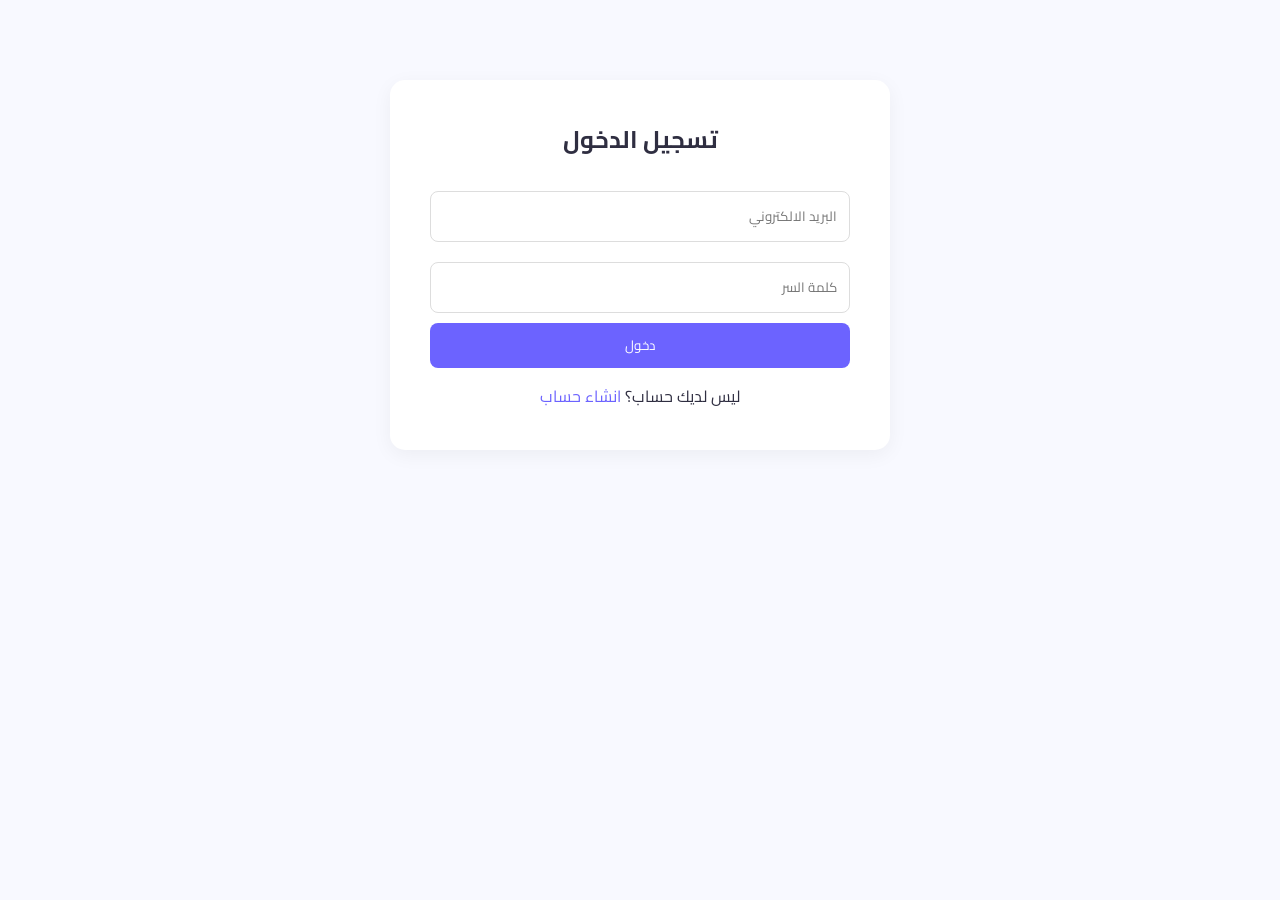
<file: index.html>
<!DOCTYPE html>
<html lang="ar" dir="rtl">
<head>
<meta charset="UTF-8"><meta name="viewport" content="width=device-width, initial-scale=1.0">
<title>تسجيل الدخول</title>
<link rel="stylesheet" href="style.css">
<link href="https://fonts.googleapis.com/css2?family=Cairo&display=swap" rel="stylesheet">
</head>
<body>
<div class="form-box">
  <h2 style="text-align:center; margin-bottom:20px;">تسجيل الدخول</h2>
  <input type="email" id="email" placeholder="البريد الالكتروني">
  <input type="password" id="password" placeholder="كلمة السر">
  <button class="btn" onclick="login()">دخول</button>
  <p style="text-align:center; margin-top:15px;">ليس لديك حساب؟ <a href="signup.html">انشاء حساب</a></p>
</div>
<script src="script.js"></script>
</body>
</html>
</file>
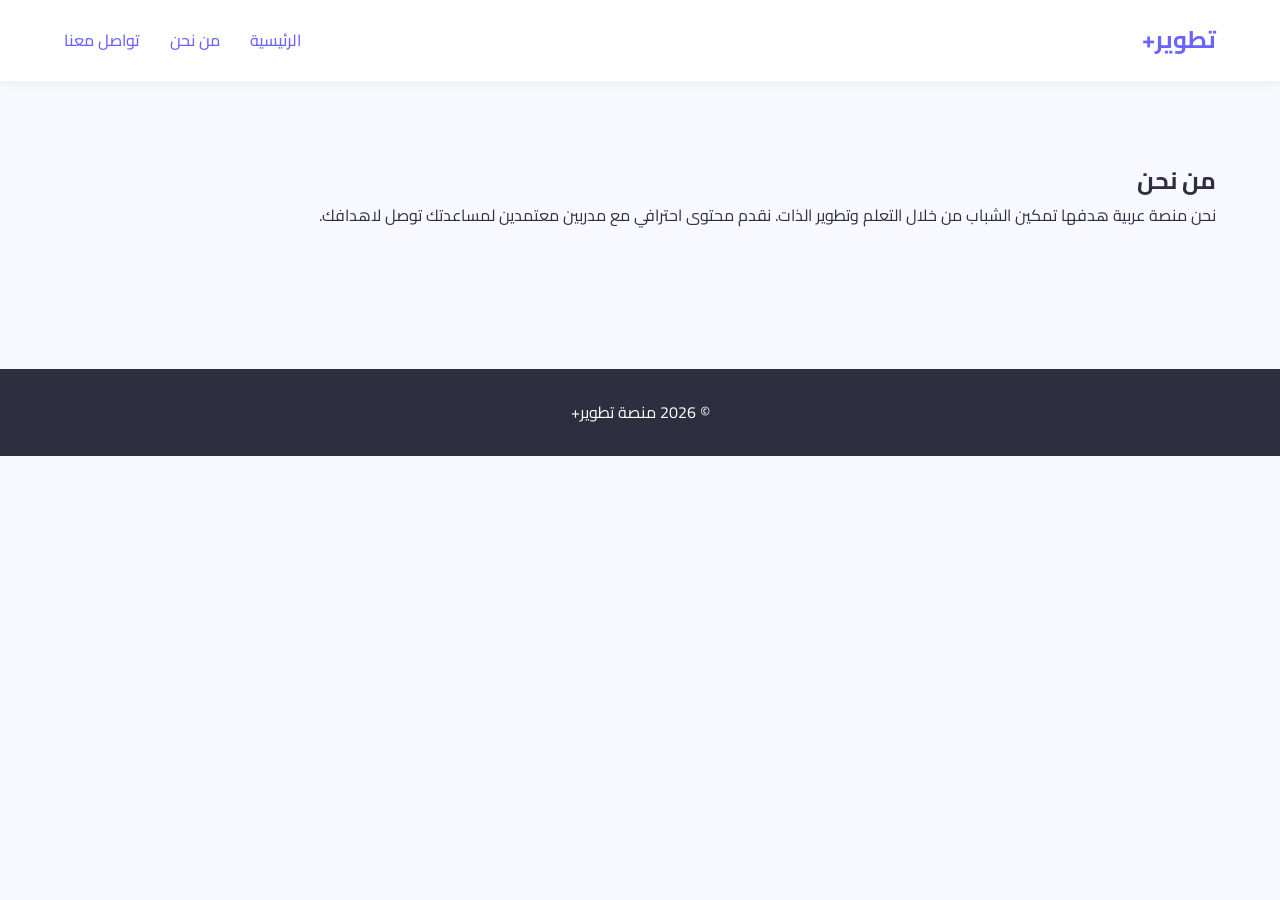
<file: about.html>
<!DOCTYPE html>
<html lang="ar" dir="rtl">
<head>
<meta charset="UTF-8"><meta name="viewport" content="width=device-width, initial-scale=1.0">
<title>من نحن</title>
<link rel="stylesheet" href="style.css">
<link href="https://fonts.googleapis.com/css2?family=Cairo&display=swap" rel="stylesheet">
</head>
<body>
<header><div class="container"><nav><div class="logo">تطوير+</div>
<ul><li><a href="home.html">الرئيسية</a></li><li><a href="about.html">من نحن</a></li><li><a href="contact.html">تواصل معنا</a></li></ul></nav></div></header>
<section class="container" style="padding:80px 0;">
<h1>من نحن</h1>
<p>نحن منصة عربية هدفها تمكين الشباب من خلال التعلم وتطوير الذات. نقدم محتوى احترافي مع مدربين معتمدين لمساعدتك توصل لاهدافك.</p>
</section>
<footer><p>© 2026 منصة تطوير+</p></footer>
</body>
</html>
</file>
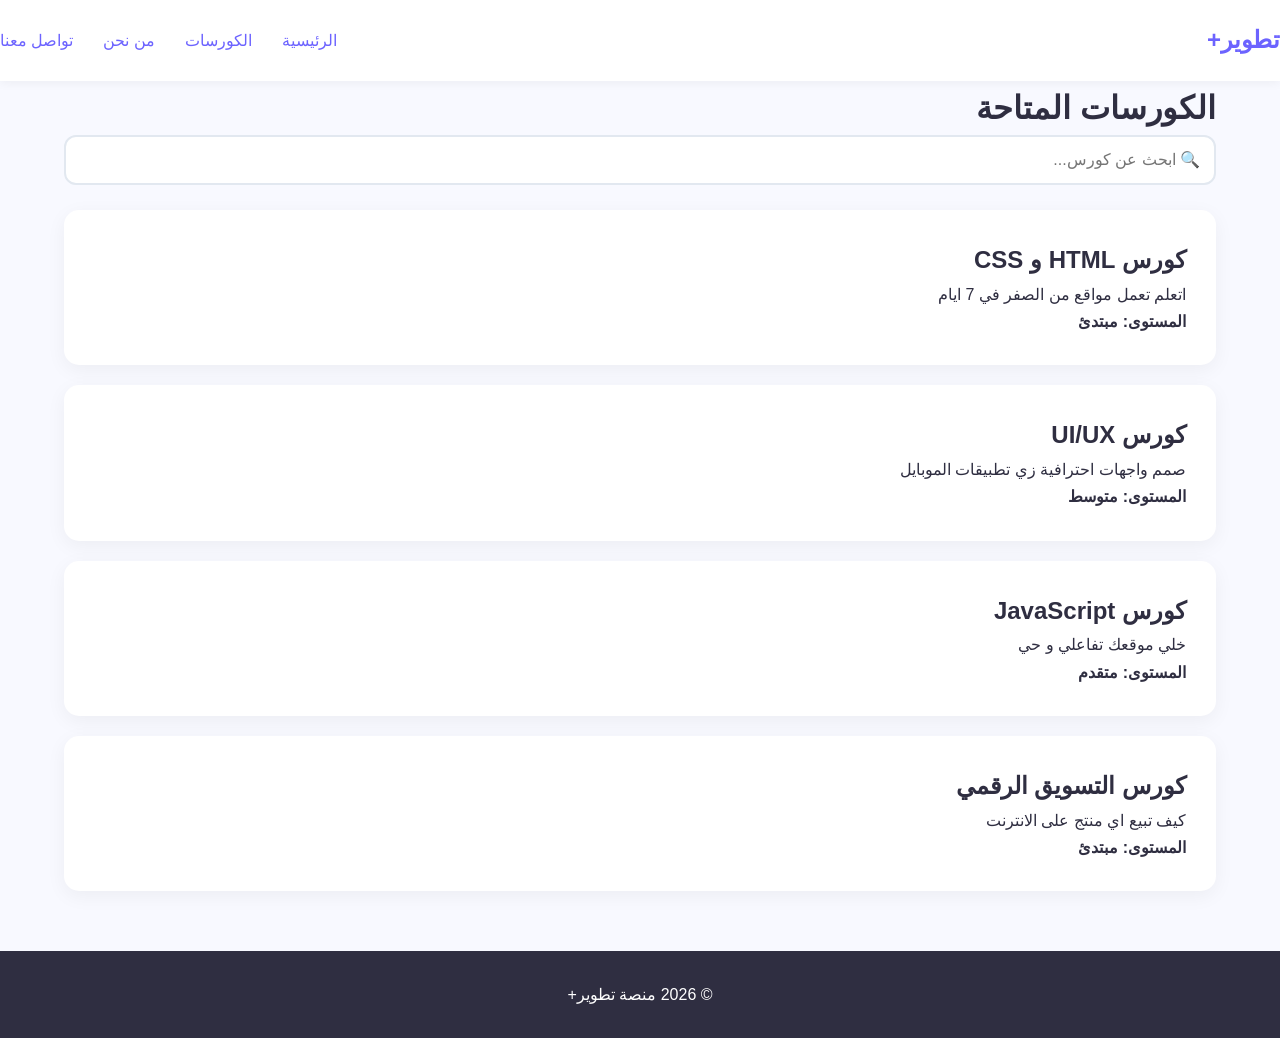
<file: courses.html>
<!DOCTYPE html>
<html lang="ar" dir="rtl">
<head>
<meta charset="UTF-8"><meta name="viewport" content="width=device-width, initial-scale=1.0">
<title>الكورسات - تطوير+</title>
<link rel="stylesheet" href="style.css">
</head>
<body>
<header>
  <nav>
    <div class="logo">تطوير+</div>
    <ul class="links">
      <li><a href="home.html">الرئيسية</a></li>
      <li><a href="courses.html">الكورسات</a></li>
      <li><a href="about.html">من نحن</a></li>
      <li><a href="contact.html">تواصل معنا</a></li>
    </ul>
  </nav>
</header>

<div class="container">
  <h1>الكورسات المتاحة</h1>
  
  <!-- شريط البحث -->
  <input type="text" id="search" placeholder="🔍 ابحث عن كورس..." style="width:100%; padding:14px; border-radius:12px; border:2px solid #E2E8F0; margin-bottom:25px; font-size:16px;">

  <!-- الكروت -->
  <div id="courses" style="display:grid; gap:20px;">
    <div class="card" data-cat="برمجة">
      <h2>كورس HTML و CSS</h2>
      <p>اتعلم تعمل مواقع من الصفر في 7 ايام</p>
      <span style="color:var(--sec); font-weight:700;">المستوى: مبتدئ</span>
    </div>
    <div class="card" data-cat="تصميم">
      <h2>كورس UI/UX</h2>
      <p>صمم واجهات احترافية زي تطبيقات الموبايل</p>
      <span style="color:var(--sec); font-weight:700;">المستوى: متوسط</span>
    </div>
    <div class="card" data-cat="برمجة">
      <h2>كورس JavaScript</h2>
      <p>خلي موقعك تفاعلي و حي</p>
      <span style="color:var(--sec); font-weight:700;">المستوى: متقدم</span>
    </div>
    <div class="card" data-cat="تسويق">
      <h2>كورس التسويق الرقمي</h2>
      <p>كيف تبيع اي منتج على الانترنت</p>
      <span style="color:var(--sec); font-weight:700;">المستوى: مبتدئ</span>
    </div>
  </div>
</div>

<footer><p>© 2026 منصة تطوير+</p></footer>
<script src="script.js"></script>
</body>
</html>
</file>
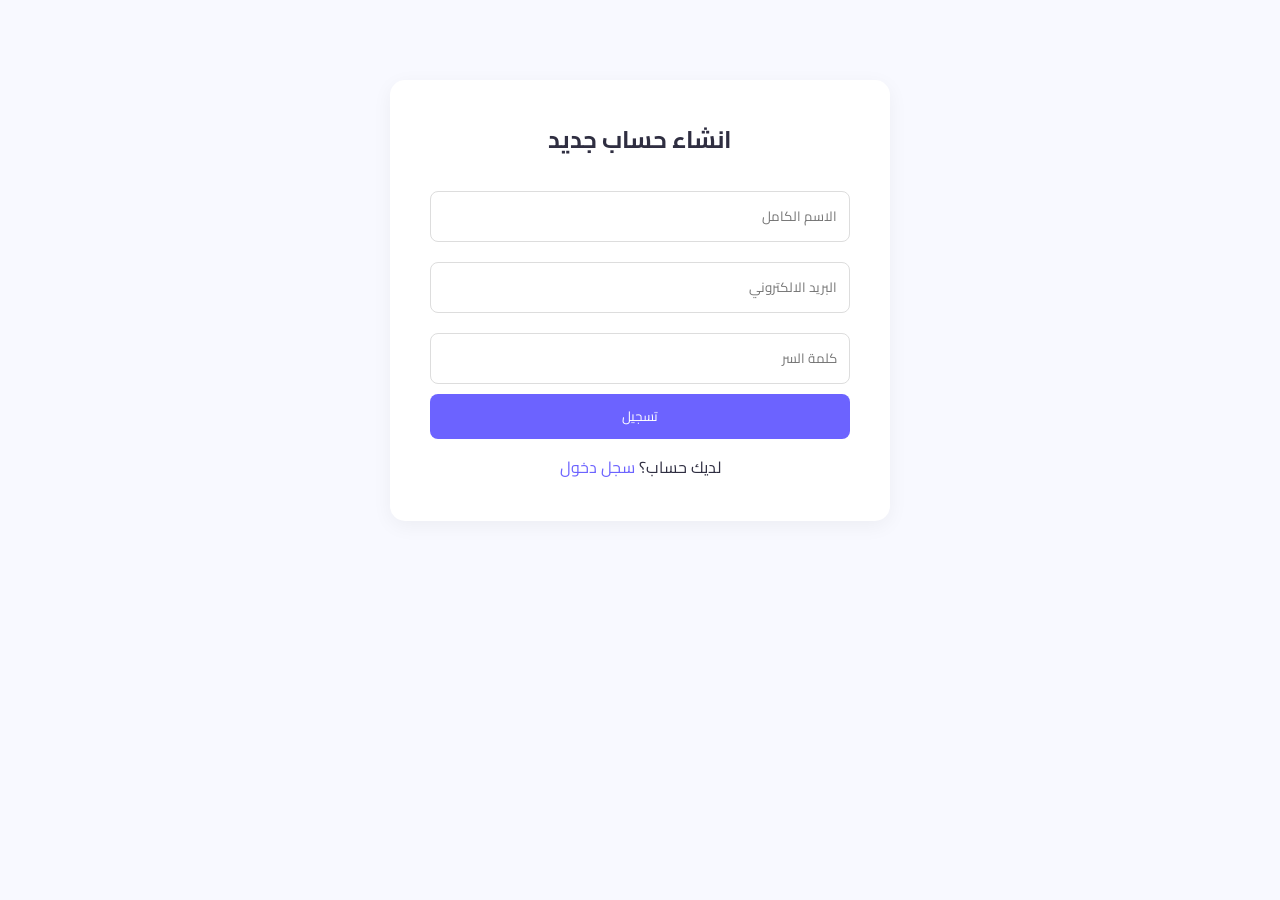
<file: signup.html>
<!DOCTYPE html>
<html lang="ar" dir="rtl">
<head>
<meta charset="UTF-8"><meta name="viewport" content="width=device-width, initial-scale=1.0">
<title>انشاء حساب</title>
<link rel="stylesheet" href="style.css">
<link href="https://fonts.googleapis.com/css2?family=Cairo&display=swap" rel="stylesheet">
</head>
<body>
<div class="form-box">
  <h2 style="text-align:center; margin-bottom:20px;">انشاء حساب جديد</h2>
  <input type="text" id="name" placeholder="الاسم الكامل">
  <input type="email" id="email" placeholder="البريد الالكتروني">
  <input type="password" id="password" placeholder="كلمة السر">
  <button class="btn" onclick="register()">تسجيل</button>
  <p style="text-align:center; margin-top:15px;">لديك حساب؟ <a href="index.html">سجل دخول</a></p>
</div>
<script src="script.js"></script>
</body>
</html>
</file>
<file: style.css>
:root{
  --primary: #6C63FF;
  --secondary: #FF6584;
  --dark: #2F2E41;
  --light: #F8F9FF;
  --gray: #6C757D;
  --success: #00C896;
}

*{margin:0; padding:0; box-sizing:border-box; font-family: 'Cairo', sans-serif;}
body{background:var(--light); color:var(--dark); line-height:1.7;}
a{text-decoration:none; color:var(--primary);}
.container{width:90%; max-width:1200px; margin:auto;}

/* Header */
header{background:#fff; box-shadow:0 2px 10px rgba(0,0,0,0.05); position:sticky; top:0; z-index:1000;}
nav{display:flex; justify-content:space-between; align-items:center; padding:20px 0;}
.logo{font-size:24px; font-weight:700; color:var(--primary);}
nav ul{display:flex; list-style:none; gap:30px;}
nav ul li a{font-weight:500; transition:0.3s;}
nav ul li a:hover{color:var(--secondary);}
.btn{background:var(--primary); color:#fff; padding:10px 20px; border-radius:8px; transition:0.3s;}
.btn:hover{background:var(--secondary);}

/* Hero */
.hero{display:flex; align-items:center; gap:50px; padding:80px 0;}
.hero-text h1{font-size:48px; margin-bottom:20px; color:var(--dark);}
.hero-text p{color:var(--gray); margin-bottom:30px; font-size:18px;}
.hero-img img{width:100%; border-radius:20px;}

/* Cards */
.courses{display:grid; grid-template-columns:repeat(auto-fit, minmax(300px, 1fr)); gap:30px; padding:60px 0;}
.card{background:#fff; padding:30px; border-radius:15px; box-shadow:0 5px 20px rgba(0,0,0,0.05); transition:0.3s;}
.card:hover{transform:translateY(-10px);}

/* Form */
.form-box{background:#fff; max-width:500px; margin:80px auto; padding:40px; border-radius:15px; box-shadow:0 5px 20px rgba(0,0,0,0.05);}
.form-box input, .form-box textarea{width:100%; padding:12px; margin:10px 0; border:1px solid #ddd; border-radius:8px;}
.form-box button{width:100%; border:none; cursor:pointer;}

/* Footer */
footer{background:var(--dark); color:#fff; text-align:center; padding:30px 0; margin-top:60px;}

/* Responsive */
@media(max-width:768px){
  .hero{flex-direction:column; text-align:center;}
  .hero-text h1{font-size:32px;}
  nav ul{display:none;}
}
</file>
